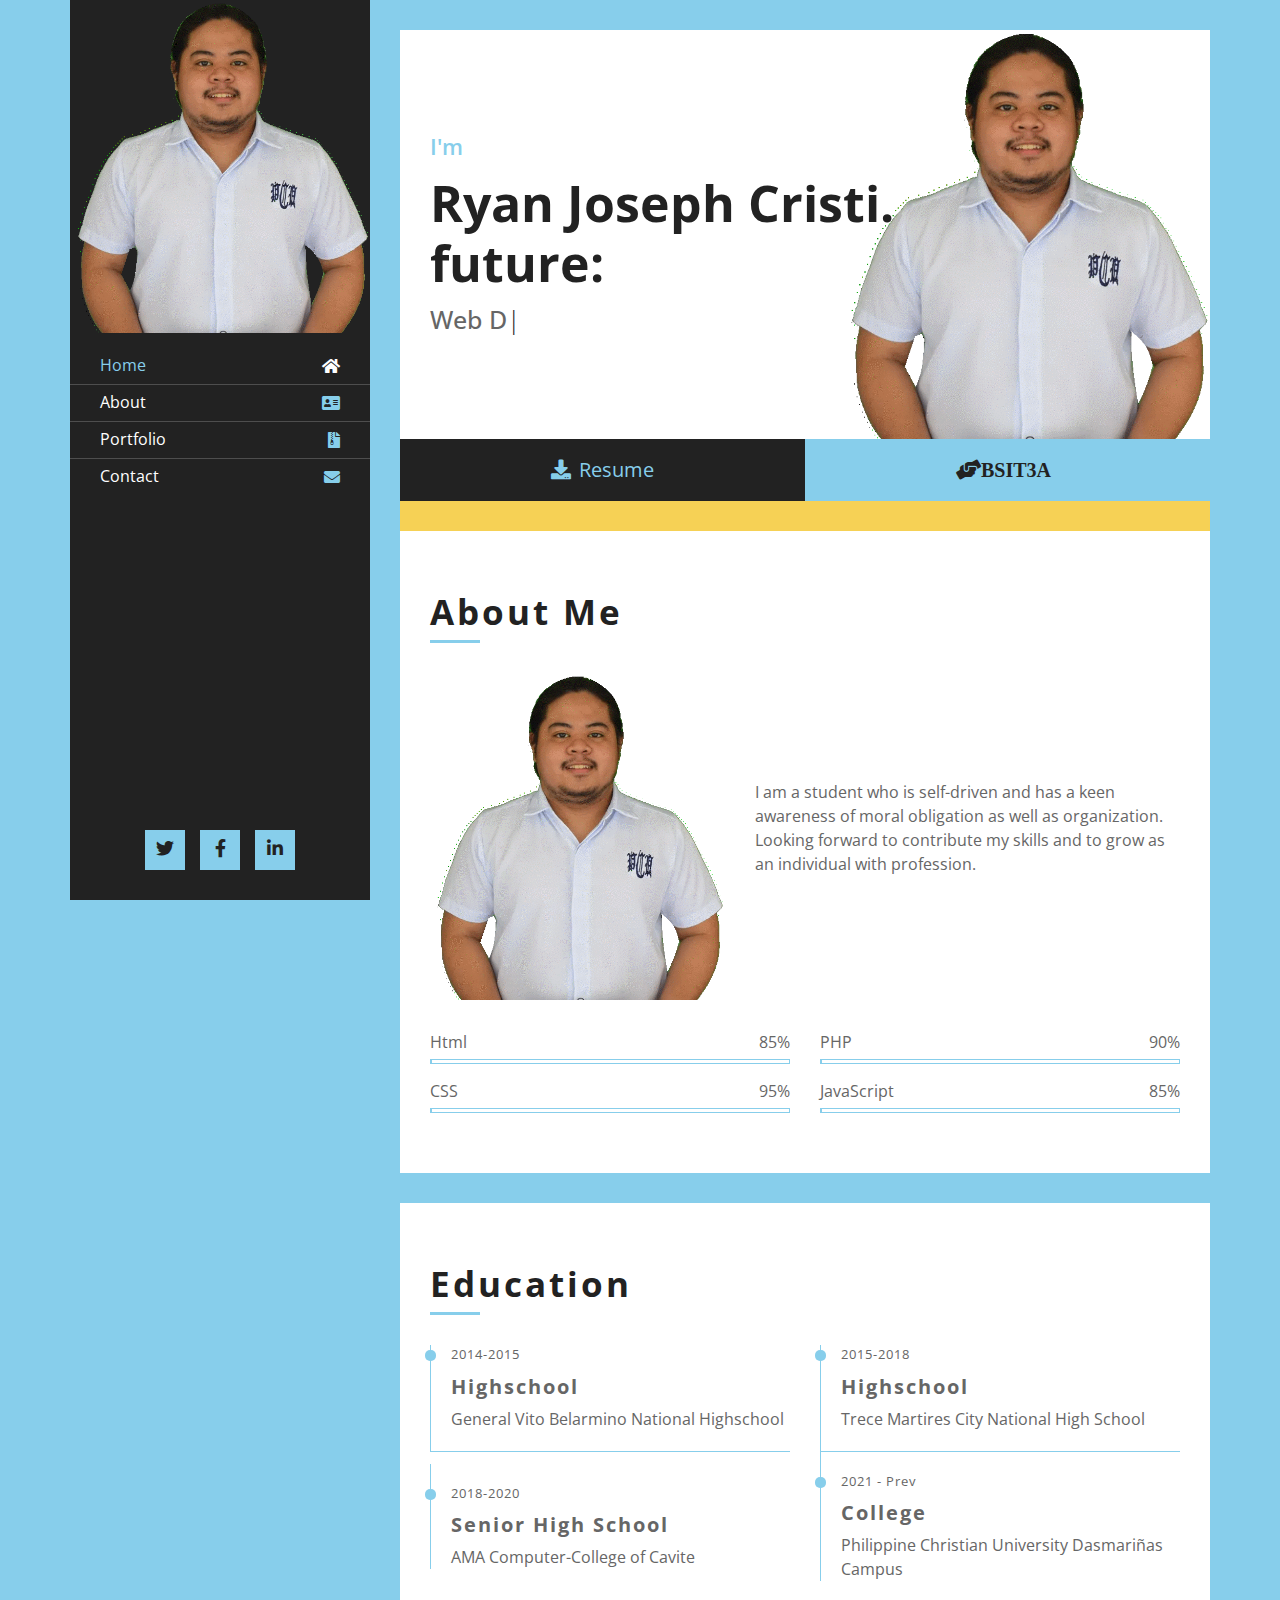
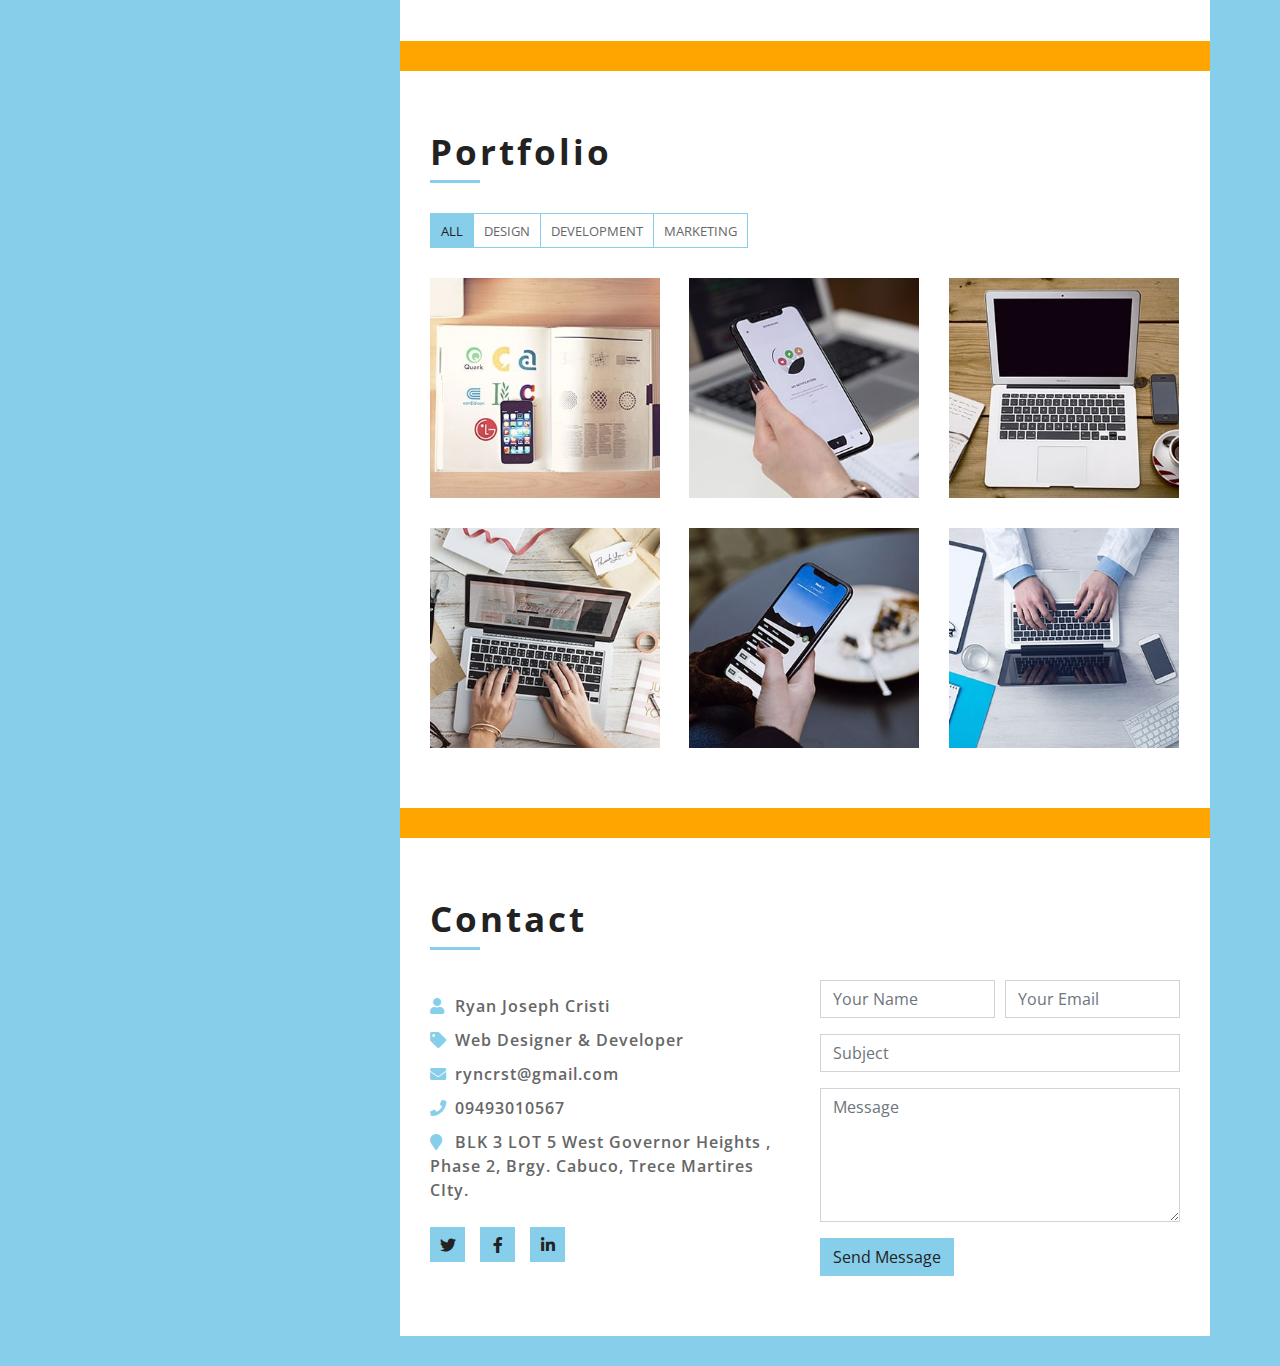
<file: index.html>
<!DOCTYPE html>
<html lang="en">
    <head>
        <meta charset="utf-8">
        <title>Cristi</title>
        <meta content="width=device-width, initial-scale=1.0" name="viewport">
        <meta content="Resume Website Template Free Download" name="keywords">
        <meta content="Resume Website Template Free Download" name="description">

        
        <link href="img/favicon.ico" rel="icon">

      
        <link href="https://fonts.googleapis.com/css2?family=Open+Sans:300;400;600;700;800&display=swap" rel="stylesheet">


        <link href="https://stackpath.bootstrapcdn.com/bootstrap/4.4.1/css/bootstrap.min.css" rel="stylesheet">
        <link href="https://cdnjs.cloudflare.com/ajax/libs/font-awesome/5.10.0/css/all.min.css" rel="stylesheet">
        <link href="lib/slick/slick.css" rel="stylesheet">
        <link href="lib/slick/slick-theme.css" rel="stylesheet">
        <link href="lib/lightbox/css/lightbox.min.css" rel="stylesheet">

      
        <link href="css/style.css" rel="stylesheet">
    </head>

    <body data-spy="scroll" data-target=".navbar" data-offset="51">
        <div class="wrapper">
            <div class="sidebar">
                <div class="sidebar-header">
                    <img src="img/ryancropped.gif" alt="Image">
                </div>
                <div class="sidebar-content">
                    <nav class="navbar navbar-expand-md bg-dark navbar-dark">
                        <a href="#" class="navbar-brand">Navigation</a>
                        <button type="button" class="navbar-toggler" data-toggle="collapse" data-target="#navbarCollapse">
                            <span class="navbar-toggler-icon"></span>
                        </button>
                        <div class="collapse navbar-collapse" id="navbarCollapse">
                            <ul class="nav navbar-nav">
                                <li class="nav-item">
                                    <a class="nav-link" href="#header">Home<i class="fa fa-home"></i></a>
                                </li>
                                <li class="nav-item">
                                    <a class="nav-link" href="#about">About<i class="fa fa-address-card"></i></a>
                                </li>
                                <li class="nav-item">
                                    <a class="nav-link" href="#portfolio">Portfolio<i class="fa fa-file-archive"></i></a>
                                </li>
                                <li class="nav-item">
                                    <a class="nav-link" href="#contact">Contact<i class="fa fa-envelope"></i></a>
                                </li>
                            </ul>
                        </div>
                    </nav>
                </div>
                <div class="sidebar-footer">
                    <a href="#"><i class="fab fa-twitter"></i></a>
                    <a href="#"><i class="fab fa-facebook-f"></i></a>
                    <a href="#"><i class="fab fa-linkedin-in"></i></a>
                </div>
            </div>
            <div class="content">
             
                <div class="header" id="header">
                    <div class="content-inner">
                        <p>I'm</p>
                        <h1>Ryan Joseph Cristi. <br> future:</h1>
                        <h2></h2>
                        <div class="typed-text">Web Designer, Web Developer, Front End Developer, Apps Developer, Graphic Designer</div>
                    </div>
                </div>
               
                
             
                <div class="large-btn">
                    <div class="content-inner">
                        <a class="btn" href="CRISTI.pdf" download=""><i class="fa fa-download"></i>Resume</a>
                        <a class="btn" href="#"><i class="fa fa-hands-helping">BSIT3A</i></a>
                    </div>
                </div>
      
                
               
                <div class="about" id="about">
                    <div class="content-inner">
                        <div class="content-header">
                            <h2>About Me</h2>
                        </div>
                        <div class="row align-items-center">
                            <div class="col-md-6 col-lg-5">
                                <img src="img/ryancropped.gif" alt="Image">
                            </div>
                            <div class="col-md-6 col-lg-7">
                                <p>
                                    I am a student who is self-driven
                                    and has a keen awareness of
                                    moral obligation as well as
                                    organization.
                                    Looking forward to contribute my
                                    skills and to grow as an individual
                                    with profession.
                                      </p>
                             
                            </div>
                        </div>
                        <div class="row">
                            <div class="col-md-6">
                                <div class="skills">
                                    <div class="skill-name">
                                        <p>Html</p><p>85%</p>
                                    </div>
                                    <div class="progress">
                                        <div class="progress-bar" role="progressbar" aria-valuenow="85" aria-valuemin="0" aria-valuemax="100"></div>
                                    </div>
                                    <div class="skill-name">
                                        <p>CSS</p><p>95%</p>
                                    </div>
                                    <div class="progress">
                                        <div class="progress-bar" role="progressbar" aria-valuenow="95" aria-valuemin="0" aria-valuemax="100"></div>
                                    </div>
                                </div>
                            </div>
                            <div class="col-md-6">
                                <div class="skills">
                                    <div class="skill-name">
                                        <p>PHP</p><p>90%</p>
                                    </div>
                                    <div class="progress">
                                        <div class="progress-bar" role="progressbar" aria-valuenow="90" aria-valuemin="0" aria-valuemax="100"></div>
                                    </div>
                                    <div class="skill-name">
                                        <p>JavaScript</p><p>85%</p>
                                    </div>
                                    <div class="progress">
                                        <div class="progress-bar" role="progressbar" aria-valuenow="85" aria-valuemin="0" aria-valuemax="100"></div>
                                    </div>
                                </div>
                            </div>
                        </div>
                    </div>
                </div>
             
                
              
                <div class="education" id="education">
                    <div class="content-inner">
                        <div class="content-header">
                            <h2>Education</h2>
                        </div>
                        <div class="row align-items-center">
                            <div class="col-md-6">
                                <div class="edu-col">
                                    <span>2014-2015 </span>
                                    <h3>Highschool</h3>
                                    <p>General Vito Belarmino National Highschool</p>
                                </div>
                            </div>
                            <div class="col-md-6">
                                <div class="edu-col">
                                    <span>2015-2018</span>
                                    <h3>Highschool</h3>
                                    <p>Trece Martires City National High School</p>
                                </div>
                            </div>
                            <div class="col-md-6">
                                <div class="edu-col">
                                    <span>2018-2020</span>
                                    <h3>Senior High School</h3>
                                    <p>AMA Computer-College of Cavite</p>
                                </div>
                            </div>
                            <div class="col-md-6">
                                <div class="edu-col">
                                    <span>2021 - Prev</span>
                                    <h3>College</h3>
                                    <p>Philippine Christian University Dasmariñas Campus</p>
                                </div>
                            </div>
                        </div>
                    </div>
                </div>
           
                

                
                
               
                <div class="portfolio" id="portfolio">
                    <div class="content-inner">
                        <div class="content-header">
                            <h2>Portfolio</h2>
                        </div>
                        <div class="row">
                            <div class="col-lg-12">
                                <ul id="portfolio-flters">
                                    <li data-filter="*" class="filter-active">All</li>
                                    <li data-filter=".web-des">Design</li>
                                    <li data-filter=".web-dev">Development</li>
                                    <li data-filter=".dig-mar">Marketing</li>
                                </ul>
                            </div>
                        </div>
                        <div class="row portfolio-container">
                            <div class="col-lg-4 col-md-6 portfolio-item web-des">
                                <div class="portfolio-wrap">
                                    <figure>
                                        <img src="img/portfolio-1.jpg" class="img-fluid" alt="">
                                        <a href="img/portfolio-1.jpg" data-lightbox="portfolio" data-title="Project Name" class="link-preview" title="Preview"><i class="fa fa-eye"></i></a>
                                        <a href="#" class="link-details" title="More Details"><i class="fa fa-link"></i></a>
                                        <a class="portfolio-title" href="#">Project Name <span>Web Design</span></a>
                                    </figure>
                                </div>
                            </div>

                            <div class="col-lg-4 col-md-6 portfolio-item web-des">
                                <div class="portfolio-wrap">
                                    <figure>
                                        <img src="img/portfolio-2.jpg" class="img-fluid" alt="">
                                        <a href="img/portfolio-2.jpg" class="link-preview" data-lightbox="portfolio" data-title="Project Name" title="Preview"><i class="fa fa-eye"></i></a>
                                        <a href="#" class="link-details" title="More Details"><i class="fa fa-link"></i></a>
                                        <a class="portfolio-title" href="#">Project Name <span>Web Design</span></a>
                                    </figure>
                                </div>
                            </div>

                            <div class="col-lg-4 col-md-6 portfolio-item web-dev">
                                <div class="portfolio-wrap">
                                    <figure>
                                        <img src="img/portfolio-3.jpg" class="img-fluid" alt="">
                                        <a href="img/portfolio-3.jpg" class="link-preview" data-lightbox="portfolio" data-title="Project Name" title="Preview"><i class="fa fa-eye"></i></a>
                                        <a href="#" class="link-details" title="More Details"><i class="fa fa-link"></i></a>
                                        <a class="portfolio-title" href="#">Project Name <span>Web Development</span></a>
                                    </figure>
                                </div>
                            </div>

                            <div class="col-lg-4 col-md-6 portfolio-item web-dev">
                                <div class="portfolio-wrap">
                                    <figure>
                                        <img src="img/portfolio-4.jpg" class="img-fluid" alt="">
                                        <a href="img/portfolio-4.jpg" class="link-preview" data-lightbox="portfolio" data-title="Project Name" title="Preview"><i class="fa fa-eye"></i></a>
                                        <a href="#" class="link-details" title="More Details"><i class="fa fa-link"></i></a>
                                        <a class="portfolio-title" href="#">Project Name <span>Web Development</span></a>
                                    </figure>
                                </div>
                            </div>

                            <div class="col-lg-4 col-md-6 portfolio-item dig-mar">
                                <div class="portfolio-wrap">
                                    <figure>
                                        <img src="img/portfolio-5.jpg" class="img-fluid" alt="">
                                        <a href="img/portfolio-5.jpg" class="link-preview" data-lightbox="portfolio" data-title="Project Name" title="Preview"><i class="fa fa-eye"></i></a>
                                        <a href="#" class="link-details" title="More Details"><i class="fa fa-link"></i></a>
                                        <a class="portfolio-title" href="#">Project Name <span>Digital Marketing</span></a>
                                    </figure>
                                </div>
                            </div>

                            <div class="col-lg-4 col-md-6 portfolio-item dig-mar">
                                <div class="portfolio-wrap">
                                    <figure>
                                        <img src="img/portfolio-6.jpg" class="img-fluid" alt="">
                                        <a href="img/portfolio-6.jpg" class="link-preview" data-lightbox="portfolio" data-title="Project Name" title="Preview"><i class="fa fa-eye"></i></a>
                                        <a href="#" class="link-details" title="More Details"><i class="fa fa-link"></i></a>
                                        <a class="portfolio-title" href="#">Project Name <span>Digital Marketing</span></a>
                                    </figure>
                                </div>
                            </div>
                        </div>
                    </div>
                </div>
              
                

                
            
                <div class="contact" id="contact">
                    <div class="content-inner">
                        <div class="content-header">
                            <h2>Contact</h2>
                        </div>
                        <div class="row align-items-center">
                            <div class="col-md-6">
                                <div class="contact-info">
                                    <p><i class="fa fa-user"></i>Ryan Joseph Cristi</p>
                                    <p><i class="fa fa-tag"></i>Web Designer & Developer</p>
                                    <p><i class="fa fa-envelope"></i><a href="mailto:ryncrst@gmail.com">ryncrst@gmail.com</a></p>
                                    <p><i class="fa fa-phone"></i><a href="tel:09493010567">09493010567</a></p>
                                    <p><i class="fa fa-map-marker"></i>BLK 3 LOT 5 West Governor Heights , Phase 2, Brgy. Cabuco, Trece Martires CIty.</p>
                                    <div class="social">
                                        <a class="btn" href=""><i class="fab fa-twitter"></i></a>
                                        <a class="btn" href=""><i class="fab fa-facebook-f"></i></a>
                                        <a class="btn" href=""><i class="fab fa-linkedin-in"></i></a>
                            
                                    </div>
                                </div>
                            </div>
                            <div class="col-md-6">
                                <div class="form">
                                    <form>
                                        <div class="form-row">
                                            <div class="form-group col-md-6">
                                                <input type="text" class="form-control" placeholder="Your Name" />
                                            </div>
                                            <div class="form-group col-md-6">
                                                <input type="email" class="form-control" placeholder="Your Email" />
                                            </div>
                                        </div>
                                        <div class="form-group">
                                            <input type="text" class="form-control" placeholder="Subject" />
                                        </div>
                                        <div class="form-group">
                                            <textarea class="form-control" rows="5" placeholder="Message"></textarea>
                                        </div>
                                        <div><button class="btn" type="submit">Send Message</button></div>
                                    </form>
                                </div>
                            </div>
                        </div>
                    </div>
                </div>
               
                
            </div>
        </div>
        
    
        <a href="#" class="back-to-top"><i class="fa fa-angle-double-up"></i></a>
        
       
        <script src="https://code.jquery.com/jquery-3.4.1.min.js"></script>
        <script src="https://stackpath.bootstrapcdn.com/bootstrap/4.4.1/js/bootstrap.bundle.min.js"></script>
        <script src="lib/easing/easing.min.js"></script>
        <script src="lib/slick/slick.min.js"></script>
        <script src="lib/typed/typed.min.js"></script>
        <script src="lib/waypoints/waypoints.min.js"></script>
        <script src="lib/isotope/isotope.pkgd.min.js"></script>
        <script src="lib/lightbox/js/lightbox.min.js"></script>
        
     
        <script src="js/main.js"></script>
    </body>
</html>
</file>
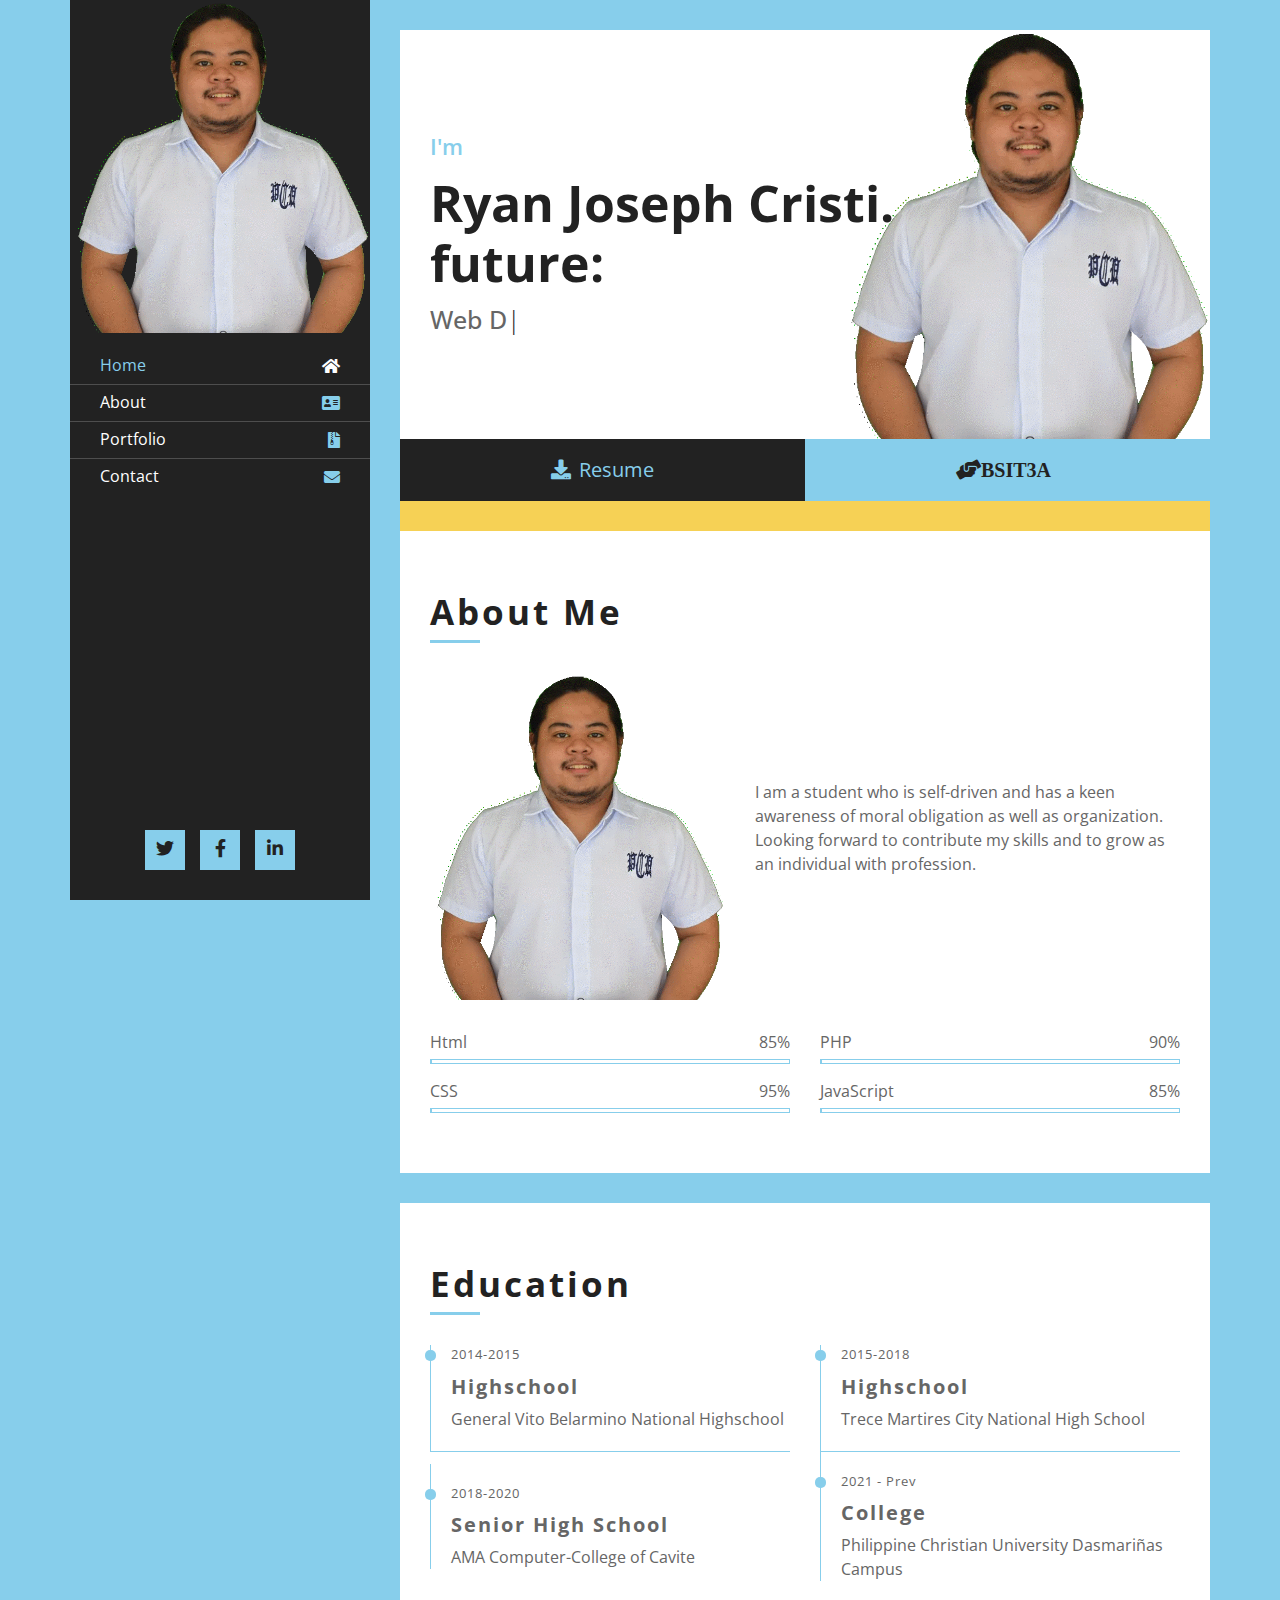
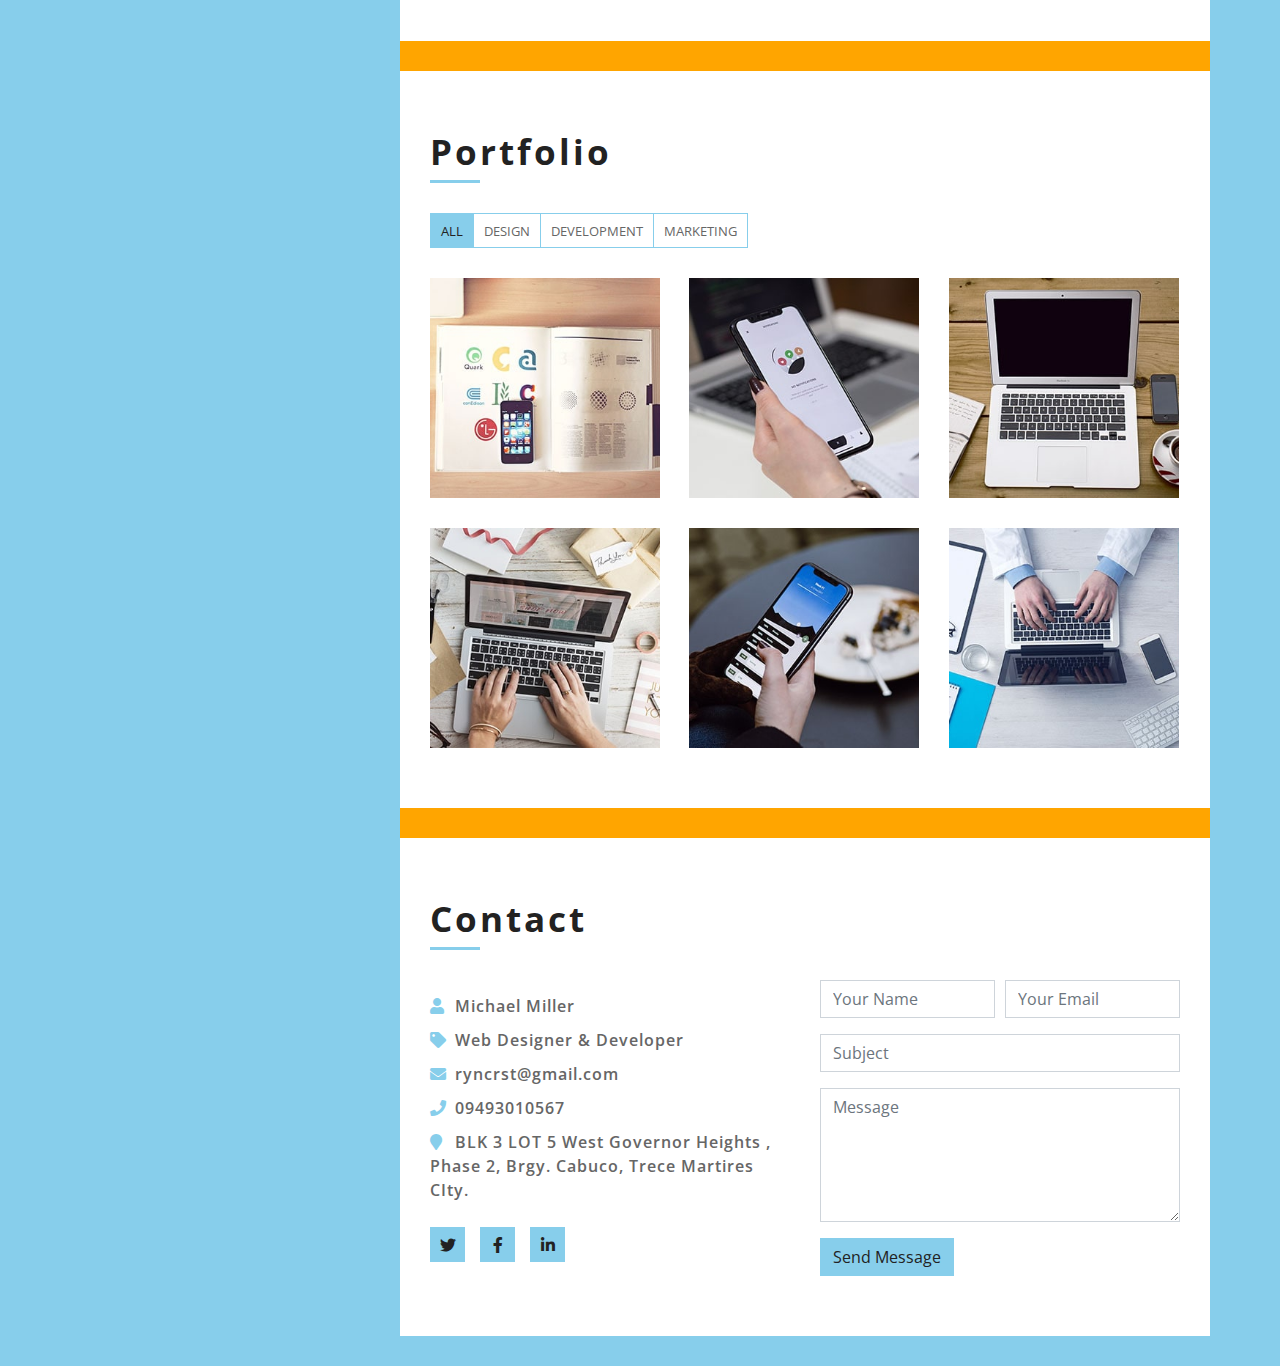
<file: BSIT3A Cristi, Ryan Joseph/index.html>
<!DOCTYPE html>
<html lang="en">
    <head>
        <meta charset="utf-8">
        <title>Cristi</title>
        <meta content="width=device-width, initial-scale=1.0" name="viewport">
        <meta content="Resume Website Template Free Download" name="keywords">
        <meta content="Resume Website Template Free Download" name="description">

        
        <link href="img/favicon.ico" rel="icon">

      
        <link href="https://fonts.googleapis.com/css2?family=Open+Sans:300;400;600;700;800&display=swap" rel="stylesheet">


        <link href="https://stackpath.bootstrapcdn.com/bootstrap/4.4.1/css/bootstrap.min.css" rel="stylesheet">
        <link href="https://cdnjs.cloudflare.com/ajax/libs/font-awesome/5.10.0/css/all.min.css" rel="stylesheet">
        <link href="lib/slick/slick.css" rel="stylesheet">
        <link href="lib/slick/slick-theme.css" rel="stylesheet">
        <link href="lib/lightbox/css/lightbox.min.css" rel="stylesheet">

      
        <link href="css/style.css" rel="stylesheet">
    </head>

    <body data-spy="scroll" data-target=".navbar" data-offset="51">
        <div class="wrapper">
            <div class="sidebar">
                <div class="sidebar-header">
                    <img src="img/ryancropped.gif" alt="Image">
                </div>
                <div class="sidebar-content">
                    <nav class="navbar navbar-expand-md bg-dark navbar-dark">
                        <a href="#" class="navbar-brand">Navigation</a>
                        <button type="button" class="navbar-toggler" data-toggle="collapse" data-target="#navbarCollapse">
                            <span class="navbar-toggler-icon"></span>
                        </button>
                        <div class="collapse navbar-collapse" id="navbarCollapse">
                            <ul class="nav navbar-nav">
                                <li class="nav-item">
                                    <a class="nav-link" href="#header">Home<i class="fa fa-home"></i></a>
                                </li>
                                <li class="nav-item">
                                    <a class="nav-link" href="#about">About<i class="fa fa-address-card"></i></a>
                                </li>
                                <li class="nav-item">
                                    <a class="nav-link" href="#portfolio">Portfolio<i class="fa fa-file-archive"></i></a>
                                </li>
                                <li class="nav-item">
                                    <a class="nav-link" href="#contact">Contact<i class="fa fa-envelope"></i></a>
                                </li>
                            </ul>
                        </div>
                    </nav>
                </div>
                <div class="sidebar-footer">
                    <a href="#"><i class="fab fa-twitter"></i></a>
                    <a href="#"><i class="fab fa-facebook-f"></i></a>
                    <a href="#"><i class="fab fa-linkedin-in"></i></a>
                </div>
            </div>
            <div class="content">
             
                <div class="header" id="header">
                    <div class="content-inner">
                        <p>I'm</p>
                        <h1>Ryan Joseph Cristi. <br> future:</h1>
                        <h2></h2>
                        <div class="typed-text">Web Designer, Web Developer, Front End Developer, Apps Developer, Graphic Designer</div>
                    </div>
                </div>
               
                
             
                <div class="large-btn">
                    <div class="content-inner">
                        <a class="btn" href="CRISTI.pdf" download=""><i class="fa fa-download"></i>Resume</a>
                        <a class="btn" href="#"><i class="fa fa-hands-helping">BSIT3A</i></a>
                    </div>
                </div>
      
                
               
                <div class="about" id="about">
                    <div class="content-inner">
                        <div class="content-header">
                            <h2>About Me</h2>
                        </div>
                        <div class="row align-items-center">
                            <div class="col-md-6 col-lg-5">
                                <img src="img/ryancropped.gif" alt="Image">
                            </div>
                            <div class="col-md-6 col-lg-7">
                                <p>
                                    I am a student who is self-driven
                                    and has a keen awareness of
                                    moral obligation as well as
                                    organization.
                                    Looking forward to contribute my
                                    skills and to grow as an individual
                                    with profession.
                                      </p>
                             
                            </div>
                        </div>
                        <div class="row">
                            <div class="col-md-6">
                                <div class="skills">
                                    <div class="skill-name">
                                        <p>Html</p><p>85%</p>
                                    </div>
                                    <div class="progress">
                                        <div class="progress-bar" role="progressbar" aria-valuenow="85" aria-valuemin="0" aria-valuemax="100"></div>
                                    </div>
                                    <div class="skill-name">
                                        <p>CSS</p><p>95%</p>
                                    </div>
                                    <div class="progress">
                                        <div class="progress-bar" role="progressbar" aria-valuenow="95" aria-valuemin="0" aria-valuemax="100"></div>
                                    </div>
                                </div>
                            </div>
                            <div class="col-md-6">
                                <div class="skills">
                                    <div class="skill-name">
                                        <p>PHP</p><p>90%</p>
                                    </div>
                                    <div class="progress">
                                        <div class="progress-bar" role="progressbar" aria-valuenow="90" aria-valuemin="0" aria-valuemax="100"></div>
                                    </div>
                                    <div class="skill-name">
                                        <p>JavaScript</p><p>85%</p>
                                    </div>
                                    <div class="progress">
                                        <div class="progress-bar" role="progressbar" aria-valuenow="85" aria-valuemin="0" aria-valuemax="100"></div>
                                    </div>
                                </div>
                            </div>
                        </div>
                    </div>
                </div>
             
                
              
                <div class="education" id="education">
                    <div class="content-inner">
                        <div class="content-header">
                            <h2>Education</h2>
                        </div>
                        <div class="row align-items-center">
                            <div class="col-md-6">
                                <div class="edu-col">
                                    <span>2014-2015 </span>
                                    <h3>Highschool</h3>
                                    <p>General Vito Belarmino National Highschool</p>
                                </div>
                            </div>
                            <div class="col-md-6">
                                <div class="edu-col">
                                    <span>2015-2018</span>
                                    <h3>Highschool</h3>
                                    <p>Trece Martires City National High School</p>
                                </div>
                            </div>
                            <div class="col-md-6">
                                <div class="edu-col">
                                    <span>2018-2020</span>
                                    <h3>Senior High School</h3>
                                    <p>AMA Computer-College of Cavite</p>
                                </div>
                            </div>
                            <div class="col-md-6">
                                <div class="edu-col">
                                    <span>2021 - Prev</span>
                                    <h3>College</h3>
                                    <p>Philippine Christian University Dasmariñas Campus</p>
                                </div>
                            </div>
                        </div>
                    </div>
                </div>
           
                

                
                
               
                <div class="portfolio" id="portfolio">
                    <div class="content-inner">
                        <div class="content-header">
                            <h2>Portfolio</h2>
                        </div>
                        <div class="row">
                            <div class="col-lg-12">
                                <ul id="portfolio-flters">
                                    <li data-filter="*" class="filter-active">All</li>
                                    <li data-filter=".web-des">Design</li>
                                    <li data-filter=".web-dev">Development</li>
                                    <li data-filter=".dig-mar">Marketing</li>
                                </ul>
                            </div>
                        </div>
                        <div class="row portfolio-container">
                            <div class="col-lg-4 col-md-6 portfolio-item web-des">
                                <div class="portfolio-wrap">
                                    <figure>
                                        <img src="img/portfolio-1.jpg" class="img-fluid" alt="">
                                        <a href="img/portfolio-1.jpg" data-lightbox="portfolio" data-title="Project Name" class="link-preview" title="Preview"><i class="fa fa-eye"></i></a>
                                        <a href="#" class="link-details" title="More Details"><i class="fa fa-link"></i></a>
                                        <a class="portfolio-title" href="#">Project Name <span>Web Design</span></a>
                                    </figure>
                                </div>
                            </div>

                            <div class="col-lg-4 col-md-6 portfolio-item web-des">
                                <div class="portfolio-wrap">
                                    <figure>
                                        <img src="img/portfolio-2.jpg" class="img-fluid" alt="">
                                        <a href="img/portfolio-2.jpg" class="link-preview" data-lightbox="portfolio" data-title="Project Name" title="Preview"><i class="fa fa-eye"></i></a>
                                        <a href="#" class="link-details" title="More Details"><i class="fa fa-link"></i></a>
                                        <a class="portfolio-title" href="#">Project Name <span>Web Design</span></a>
                                    </figure>
                                </div>
                            </div>

                            <div class="col-lg-4 col-md-6 portfolio-item web-dev">
                                <div class="portfolio-wrap">
                                    <figure>
                                        <img src="img/portfolio-3.jpg" class="img-fluid" alt="">
                                        <a href="img/portfolio-3.jpg" class="link-preview" data-lightbox="portfolio" data-title="Project Name" title="Preview"><i class="fa fa-eye"></i></a>
                                        <a href="#" class="link-details" title="More Details"><i class="fa fa-link"></i></a>
                                        <a class="portfolio-title" href="#">Project Name <span>Web Development</span></a>
                                    </figure>
                                </div>
                            </div>

                            <div class="col-lg-4 col-md-6 portfolio-item web-dev">
                                <div class="portfolio-wrap">
                                    <figure>
                                        <img src="img/portfolio-4.jpg" class="img-fluid" alt="">
                                        <a href="img/portfolio-4.jpg" class="link-preview" data-lightbox="portfolio" data-title="Project Name" title="Preview"><i class="fa fa-eye"></i></a>
                                        <a href="#" class="link-details" title="More Details"><i class="fa fa-link"></i></a>
                                        <a class="portfolio-title" href="#">Project Name <span>Web Development</span></a>
                                    </figure>
                                </div>
                            </div>

                            <div class="col-lg-4 col-md-6 portfolio-item dig-mar">
                                <div class="portfolio-wrap">
                                    <figure>
                                        <img src="img/portfolio-5.jpg" class="img-fluid" alt="">
                                        <a href="img/portfolio-5.jpg" class="link-preview" data-lightbox="portfolio" data-title="Project Name" title="Preview"><i class="fa fa-eye"></i></a>
                                        <a href="#" class="link-details" title="More Details"><i class="fa fa-link"></i></a>
                                        <a class="portfolio-title" href="#">Project Name <span>Digital Marketing</span></a>
                                    </figure>
                                </div>
                            </div>

                            <div class="col-lg-4 col-md-6 portfolio-item dig-mar">
                                <div class="portfolio-wrap">
                                    <figure>
                                        <img src="img/portfolio-6.jpg" class="img-fluid" alt="">
                                        <a href="img/portfolio-6.jpg" class="link-preview" data-lightbox="portfolio" data-title="Project Name" title="Preview"><i class="fa fa-eye"></i></a>
                                        <a href="#" class="link-details" title="More Details"><i class="fa fa-link"></i></a>
                                        <a class="portfolio-title" href="#">Project Name <span>Digital Marketing</span></a>
                                    </figure>
                                </div>
                            </div>
                        </div>
                    </div>
                </div>
              
                

                
            
                <div class="contact" id="contact">
                    <div class="content-inner">
                        <div class="content-header">
                            <h2>Contact</h2>
                        </div>
                        <div class="row align-items-center">
                            <div class="col-md-6">
                                <div class="contact-info">
                                    <p><i class="fa fa-user"></i>Michael Miller</p>
                                    <p><i class="fa fa-tag"></i>Web Designer & Developer</p>
                                    <p><i class="fa fa-envelope"></i><a href="mailto:ryncrst@gmail.com">ryncrst@gmail.com</a></p>
                                    <p><i class="fa fa-phone"></i><a href="tel:09493010567">09493010567</a></p>
                                    <p><i class="fa fa-map-marker"></i>BLK 3 LOT 5 West Governor Heights , Phase 2, Brgy. Cabuco, Trece Martires CIty.</p>
                                    <div class="social">
                                        <a class="btn" href=""><i class="fab fa-twitter"></i></a>
                                        <a class="btn" href=""><i class="fab fa-facebook-f"></i></a>
                                        <a class="btn" href=""><i class="fab fa-linkedin-in"></i></a>
                            
                                    </div>
                                </div>
                            </div>
                            <div class="col-md-6">
                                <div class="form">
                                    <form>
                                        <div class="form-row">
                                            <div class="form-group col-md-6">
                                                <input type="text" class="form-control" placeholder="Your Name" />
                                            </div>
                                            <div class="form-group col-md-6">
                                                <input type="email" class="form-control" placeholder="Your Email" />
                                            </div>
                                        </div>
                                        <div class="form-group">
                                            <input type="text" class="form-control" placeholder="Subject" />
                                        </div>
                                        <div class="form-group">
                                            <textarea class="form-control" rows="5" placeholder="Message"></textarea>
                                        </div>
                                        <div><button class="btn" type="submit">Send Message</button></div>
                                    </form>
                                </div>
                            </div>
                        </div>
                    </div>
                </div>
               
                
            </div>
        </div>
        
    
        <a href="#" class="back-to-top"><i class="fa fa-angle-double-up"></i></a>
        
       
        <script src="https://code.jquery.com/jquery-3.4.1.min.js"></script>
        <script src="https://stackpath.bootstrapcdn.com/bootstrap/4.4.1/js/bootstrap.bundle.min.js"></script>
        <script src="lib/easing/easing.min.js"></script>
        <script src="lib/slick/slick.min.js"></script>
        <script src="lib/typed/typed.min.js"></script>
        <script src="lib/waypoints/waypoints.min.js"></script>
        <script src="lib/isotope/isotope.pkgd.min.js"></script>
        <script src="lib/lightbox/js/lightbox.min.js"></script>
        
     
        <script src="js/main.js"></script>
    </body>
</html>
</file>
<file: css/style.css>
/**********************************/
/********** General CSS ***********/
/**********************************/
body {
    color: #666666;
    background: skyblue;
    font-family: 'Open Sans', sans-serif;
}

a {
    color: #222222;
    transition: all .3s;
}

a:hover,
a:active,
a:focus {
    color: skyblue;
    outline: none;
    text-decoration: none;
}

.btn:focus {
    box-shadow: none;
}


/**********************************/
/****** Layout with Sidebar *******/
/**********************************/
.wrapper {
    position: relative;
    margin: 0 auto;
    width: 100%;
    max-width: 1140px;
}

.wrapper .sidebar {
    position: relative;
    width: 100%;
    float: left;
    background: #222222;
}

.wrapper .content {
    position: relative;
    width: 100%;
    padding: 15px;
    float: left;
    background: skyblue;
}

.wrapper .sidebar-header,
.wrapper .sidebar-footer {
    display: none;
}

.navbar {
    padding: 15px;
    background: #222222 !important;
}

.navbar-expand-md .navbar-nav .nav-item {
    width: 100%;
    border-top: 1px solid rgba(255, 255, 255, .2);
}

.navbar-expand-md .navbar-nav .nav-item:first-child{
    border-top: none;
}

.navbar-expand-md .navbar-nav .nav-link {
    color: #ffffff;
    padding: 5px 15px 7px 15px;
    transition: all .3s;
}

.navbar-expand-md .navbar-nav .nav-link i {
    color: skyblue;
    float: right;
    padding-top: 5px;
    transition: all .3s;
}

.navbar-expand-md .navbar-nav .nav-link:hover,
.navbar-expand-md .navbar-nav .nav-link.active {
    color:skyblue;
}

.navbar-expand-md .navbar-nav .nav-link:hover i,
.navbar-expand-md .navbar-nav .nav-link.active i{
    color: #ffffff;
}


.wrapper .sidebar,
.wrapper .content {
    -webkit-transition: margin 200ms ease-out;
    -moz-transition: margin 200ms ease-out;
    -o-transition: margin 200ms ease-out;
    transition: margin 200ms ease-out;
}

@media (min-width: 768px) {
    .wrapper .content {
        padding: 30px 0px 30px 30px;
    }
    
    .wrapper .content::before,
    .wrapper .content::after {
        position: fixed;
        content: "";
        width: 100%;
        height: 30px;
        background: sky;
        z-index: 1;
    }
    
    .wrapper .content::before {
        top: 0;
    }
    
    .wrapper .content::after {
        bottom: 0;
    }
    
    .wrapper .sidebar {
        position: fixed;
        width: 300px;
        height: 100%;
        margin-left: -250px;
        float: left;
        overflow: auto;
        scrollbar-width: thin;
        scrollbar-color: gray;
        z-index: 2;
    }

    .wrapper .sidebar:hover {
        margin-left: 0px;
    }
    
    .wrapper .content {
        position: relative;
        width: calc(100% - 50px);
        margin-left: 50px;
        float: right;
    }
    
    .wrapper .sidebar:hover  .sidebar-header {
        position: relative;
        display: block;
        width: 100%;
    }

    .wrapper .sidebar .sidebar-header img {
        width: 100%;
        height: auto;
    }
    
    .navbar-brand {
        display: none;
    }
    
    .navbar {
        padding: 15px 0;
        flex-direction: column;
    }
    
    .wrapper .sidebar:hover .navbar-expand-md .navbar-nav .nav-link {
        padding: 5px 30px 7px 30px;
    }
    
    .wrapper .sidebar::-webkit-scrollbar {
        width: 7px;
    }

    .wrapper .sidebar::-webkit-scrollbar-track {
        -webkit-box-shadow: inset 0 0 6px rgba(0,0,0,0.1);
    }

    .wrapper .sidebar::-webkit-scrollbar-thumb {
        background-color: darkgrey;
        outline: 1px solid slategrey;
        border-radius: 7px
    }
    
    .navbar-brand {
        display: none;
    }
    
    .sidebar .sidebar-footer {
        width: 300px;
        position: fixed;
        bottom: 0;
        padding: 15px;
        font-size: 0;
        text-align: center;
        background: #222222;
    }
    
    .sidebar .sidebar-footer a {
        display: inline-block;
        width: 40px;
        height: 40px;
        padding: 5px 0;
        margin: 0 15px 15px 0;
        text-align: center;
        font-size: 18px;
        color: #222222;
        background: skyblue;
    }
    
    .sidebar .sidebar-footer a:last-child {
        margin-right: 0;
    }
    
    .sidebar .sidebar-footer a:hover {
        color: skyblue;
        background: #ffffff;
    }
    
    .sidebar:hover .sidebar-footer {
        display: block;
    }
}

@media (min-width: 992px) {
    .wrapper .sidebar {
        margin: 0;
    }

    .wrapper .content {
        width: calc(100% - 300px);
        margin-left: 300px;
    }

    .sidebar .sidebar-header {
        position: relative;
        display: block;
        width: 100%;
    }
    
    .navbar-expand-md .navbar-nav .nav-link {
        padding: 5px 30px 7px 30px;
    }
    
    .sidebar .sidebar-footer {
        display: block;
    }
}

@media (max-width: 1140px) {
    .wrapper .content {
        padding: 30px;
    }
}

@media (max-width: 576px) {
    .wrapper .content {
        padding: 15px;
    }
}


/**********************************/
/******** Back to Top CSS *********/
/**********************************/
.back-to-top {
    position: fixed;
    display: none;
    width: 30px;
    height: 30px;
    text-align: center;
    line-height: 1;
    font-size: 30px;
    right: 30px;
    bottom: 30px;
    transition: background 0.5s;
    z-index: 11;
}

.back-to-top i {
    color: #222222;
}

.back-to-top i:hover {
    color: skyblue;
}

.back-to-top {
    -webkit-animation: action 1s infinite  alternate;
    animation: action 1s infinite  alternate;
}

@-webkit-keyframes action {
    0% { transform: translateY(0); }
    100% { transform: translateY(-15px); }
}

@keyframes action {
    0% { transform: translateY(0); }
    100% { transform: translateY(-15px); }
}


/**********************************/
/*********** Header CSS ***********/
/**********************************/
.header {
    position: relative;
    background: #ffffff;
}

.header .content-inner {
    padding: 100px 30px;
    background: url(../img/ryancropped.gif) right bottom no-repeat;
    background-size: contain;
}

.header p {
    color: skyblue;
    font-size: 22px;
    font-weight: 600;
    margin-bottom: 10px;
}

.header h1 {
    color: #222222;
    font-size: 50px;
    font-weight: 700;
}

.header h2 {
    display: inline-block;
    margin: 0;
    height: 25px;
    font-size: 25px;
}

.header .typed-text {
    display: none;
}

.header .typed-cursor {
    font-size: 25px;
    font-weight: 300;
    color: #222222;
}

.large-btn .content-inner {
    font-size: 0;
    border-bottom: 30px solid #F6D155;
}

.large-btn .btn {
    position: relative;
    width: 50%;
    padding: 15px 0;
    color: skyblue;
    font-size: 20px;
    background: #222222;
    border-radius: 0;
}

.large-btn .btn:last-child {
    color: #222222;
    background: skyblue;
}

.large-btn .btn i {
    margin-right: 8px;
}

.large-btn .btn::after {
    position: absolute;
    content: "";
    width: 0;
    height: 100%;
    top: 0;
    left: 0;
    transition: all .3s;
}

.large-btn .btn:hover::after {
    width: 100%;
    background: rgba(255, 255, 255, .1);
}


/**********************************/
/******* Content Header CSS *******/
/**********************************/
.content-header {
    position: relative;
    width: 100%;
    margin-bottom: 30px;
    padding-bottom: 10px;
}

.content-header h2 {
    color: #222222;
    font-size: 35px;
    font-weight: 700;
    letter-spacing: 3px;
    margin: 0;
}

.content-header::after {
    content: '';
    position: absolute;
    display: block;
    width: 50px;
    height: 3px;
    bottom: 0;
    left: 0;
    background: skyblue;
}


/**********************************/
/*********** About CSS ************/
/**********************************/
.about {
    position: relative;
    padding: 60px 30px;
    background: #ffffff;
    border-bottom: 30px solid skyblue;
}


.about img {
    width: 100%;
    height: auto;
}

@media(max-width: 767.98px) {
    .about img {
        margin-bottom: 15px;
    }
}

.about .btn {
    border-radius: 0;
    color: #222222;
    background: skyblue;
    transition: all .3s;
}

.about .btn:hover {
    color: skyblue;
    background: #222222;
}

.about .skills {
    padding-top: 15px;
}

.about .skill-name {
    margin-top: 15px;
}

.about .skill-name p {
    display: inline-block;
    margin-bottom: 5px;
    font-size: 16px;
    font-weight: 400;
}

.about .skill-name p:last-child {
    float: right;
}

.about .progress {
    height: 5px;
    border: 1px solid skyblue;
    border-radius: 0;
    background: #ffffff;
}

.about .progress .progress-bar {
    width: 1px;
    background: skyblue;
    border-radius: 0;
    transition: 1s;
}


/**********************************/
/********* Education CSS **********/
/**********************************/
.education {
    position: relative;
    padding: 60px 30px;
    background: #ffffff;
    border-bottom: 30px solid orange;
}

.education .edu-col {
    position: relative;
    width: 100%;
    padding: 20px 0 20px 20px;
    border-left: 1px solid skyblue;
    border-bottom: 1px solid skyblue;
}

.education .col-md-6:first-child .edu-col {
    padding-top: 0;
}

.education .col-md-6:last-child .edu-col {
    border-bottom: none;
    padding-bottom: 0;
}

@media (min-width: 768px) {
    .education .col-md-6:nth-child(-n+2) .edu-col {
        padding-top: 0;
    }

    .education .col-md-6:last-child .edu-col,
    .education .col-md-6:nth-last-child(2) .edu-col {
        border-bottom: none;
        padding-bottom: 0;
    }
}

.education .edu-col span {
    position: relative;
    display: block;
    font-size: 13px;
    letter-spacing: 1px;
    margin-bottom: 10px;
}

.education .edu-col span::before {
    position: absolute;
    content: "";
    width: 11px;
    height: 11px;
    background: skyblue;
    top: 5px;
    left: -26px;
    border-radius: 5px;
}

.education .edu-col span i {
    color: skyblue;
}

.education .edu-col h3 {
    font-size: 20px;
    font-weight: 700;
    letter-spacing: 2px;
}

.education .edu-col p {
    margin: 0;
}


.experience {
    position: relative;
    padding: 60px 30px;
    background: #ffffff;
    border-bottom: 30px solid #F6D155;
}

.experience .exp-col {
    position: relative;
    width: 100%;
    padding: 20px 0 20px 20px;
    border-left: 1px solid skyblue;
    border-bottom: 1px solid skyblue;
}

.experience .col-md-6:first-child .exp-col {
    padding-top: 0;
}

.experience .col-md-6:last-child .exp-col {
    border-bottom: none;
    padding-bottom: 0;
}

@media (min-width: 768px) {
    .experience .col-md-6:nth-child(-n+2) .exp-col {
        padding-top: 0;
    }

    .experience .col-md-6:last-child .exp-col,
    .experience .col-md-6:nth-last-child(2) .exp-col {
        border-bottom: none;
        padding-bottom: 0;
    }
}

.experience .exp-col span {
    position: relative;
    display: block;
    font-size: 13px;
    letter-spacing: 1px;
    margin-bottom: 10px;
}

.experience .exp-col span::before {
    position: absolute;
    content: "";
    width: 11px;
    height: 11px;
    background: skyblue;
    top: 5px;
    left: -26px;
    border-radius: 5px;
}

.experience .exp-col span i {
    color: skyblue;
}

.experience .exp-col h3 {
    font-size: 20px;
    font-weight: 700;
    letter-spacing: 2px;
    margin-bottom: 5px;
}

.experience .exp-col h4 {
    font-size: 14px;
    font-weight: 400;
    font-style: italic;
    margin-bottom: 5px;
}

.experience .exp-col h5 {
    font-size: 16px;
    font-weight: 600;
    margin-bottom: 10px;
}

.experience .exp-col p {
    margin: 0;
}



.service {
    position: relative;
    padding: 60px 30px 30px 30px;
    background: #ffffff;
    border-bottom: 30px solid orange;
}

.service .srv-col {
    position: relative;
    width: 100%;
    margin-bottom: 30px;
}

.service .srv-col i {
    font-size: 30px;
    color: skyblue;
    margin-bottom: 15px;
}

.service .srv-col h3 {
    font-size: 20px;
    font-weight: 700;
    letter-spacing: 2px;
    margin-bottom: 5px;
}

.experience .exp-col h4 {
    font-size: 14px;
    font-weight: 400;
    font-style: italic;
    margin-bottom: 5px;
}

.experience .exp-col h5 {
    font-size: 16px;
    font-weight: 600;
    margin-bottom: 10px;
}

.experience .exp-col p {
    margin: 0;
}



.portfolio {
    position: relative;
    padding: 60px 30px 30px 30px;
    background: #ffffff;
    border-bottom: 30px solid orange;
}

.portfolio #portfolio-flters {
    padding: 0;
    margin: -15px 0 30px 0;
    list-style: none;
    font-size: 0;
}

.portfolio #portfolio-flters li {
    cursor: pointer;
    margin: 15px -1px 0 0;
    display: inline-block;
    height: 35px;
    padding: 10px;
    color: #666666;
    font-size: 13px;
    line-height: 15px;
    text-transform: uppercase;
    border: 1px solid skyblue;
    background: #ffffff;
    transition: all 0.3s ease-in-out;
}

.portfolio #portfolio-flters li:hover,
.portfolio #portfolio-flters li.filter-active {
    background: skyblue;
    color: #222222;
}

.portfolio .portfolio-item {
    position: relative;
    height: 250px;
    overflow: hidden;
}

.portfolio .portfolio-item figure {
    background: #ffffff;
    overflow: hidden;
    height: 220px;
    position: relative;
    border-radius: 0;
    margin: 0; 
}

.portfolio .portfolio-item figure img {
    width: 100%; 
    height: 100%; 
    object-fit: cover; 
}

.portfolio .portfolio-item figure:hover img {
    opacity: 0.3;
    transition: 0.3s;
}

.portfolio .portfolio-item figure .link-preview,
.portfolio .portfolio-item figure .link-details,
.portfolio .portfolio-item figure .portfolio-title {
    position: absolute;
    display: inline-block;
    opacity: 0;
    line-height: 1;
    text-align: center;
    width: 45px;
    height: 35px;
    background: skyblue;
    transition: 0.2s linear;
}

.portfolio .portfolio-item figure .link-preview i,
.portfolio .portfolio-item figure .link-details i {
    color: #222222;
    padding-top: 10px;
    font-size: 16px;
}

.portfolio .portfolio-item figure .link-preview:hover,
.portfolio .portfolio-item figure .link-details:hover {
    background: #222222;
}

.portfolio .portfolio-item figure .link-preview:hover i,
.portfolio .portfolio-item figure .link-details:hover i {
    color: skyblue;
}

.portfolio .portfolio-item figure .link-preview {
    left: 50%;
    top: calc(25% - 18px);
}

.portfolio .portfolio-item figure .link-details {
    right: 50%;
    top: calc(25% - 18px);
}

.portfolio .portfolio-item figure .portfolio-title {
    margin: 0;
    width: 100%;
    height: 50%;
    left: 0;
    right: 0;
    top: 100%;
    padding: 30px 10px;
    color: #222222;
    font-size: 16px;
    font-weight: 600;
    background: rgba(255, 111, 97, .5);
    border-radius: 0;
}

.portfolio .portfolio-item figure .portfolio-title:hover {
    text-decoration: none;
}

.portfolio .portfolio-item figure .portfolio-title span {
    display: block;
    margin-top: 10px;
    font-family: 'Open Sans', sans-serif;
    font-size: 13px;
    font-weight: 300;
}

.portfolio .portfolio-item figure:hover .link-preview {
    opacity: 1;
    left: calc(50% - 61px);
}

.portfolio .portfolio-item figure:hover .link-details {
    opacity: 1;
    right: calc(50% - 61px);
}

.portfolio .portfolio-item figure:hover .portfolio-title {
    opacity: 1;
    top: 50%;
}






.contact {
    position: relative;
    padding: 60px 30px 30px 30px;
    background: #ffffff;
}

.contact .contact-info {
    position: relative;
    width: 100%;
    margin-bottom: 30px;
}

.contact .contact-info p {
    font-size: 16px;
    font-weight: 600;
    letter-spacing: 1px;
    margin-bottom: 10px;
}

.contact .contact-info p i {
    width: 25px;
    color: skyblue;
}

.contact .contact-info p a {
    color: #666666;
}

.contact .contact-info p a:hover {
    color: skyblue;
    text-decoration: none;
}

.contact .social {
    font-size: 0;
}

.contact .social a {
    width: 35px;
    height: 35px;
    padding: 5px 0;
    color: #222222;
    background: skyblue;
    border-radius: 0;
    margin-top: 15px;
    margin-right: 15px;
    transition: all .3s;
}

.contact .social a:last-child {
    margin-right: 0;
}

.contact .social a:hover {
    color: skyblue;
    background: #222222;
}

.contact .form {
    position: relative;
    width: 100%;
    margin-bottom: 30px;
}

.contact .form .form-control {
    border-radius: 0;
}

.contact .form .form-control:focus {
    box-shadow: none;
    border-color: skyblue;
}

.contact .form .btn {
    color: #222222;
    background: skyblue;
    border-radius: 0;
    transition: all .3s;
}

.contact .form .btn:hover {
    color: skyblue;
    background: #222222;
}


/**********************************/
/*********** Footer CSS ***********/
/**********************************/
.footer {
    position: relative;
    width: 100%;
    padding: 30px 30px 0 30px;
    background: #F6D155;
}

.footer .col-md-6:last-child {
    text-align: right;
}

@media(max-width: 767.98px) {
    .footer .col-md-6,
    .footer .col-md-6:last-child{
        text-align: center;
    }
}

.footer p {
    color: #222222;
    margin: 0;
}

.footer a {
    color: skyblue;
    font-weight: 600;
}

.footer a:hover {
    color: #222222;
}
</file>
<file: BSIT3A Cristi, Ryan Joseph/css/style.css>
/**********************************/
/********** General CSS ***********/
/**********************************/
body {
    color: #666666;
    background: skyblue;
    font-family: 'Open Sans', sans-serif;
}

a {
    color: #222222;
    transition: all .3s;
}

a:hover,
a:active,
a:focus {
    color: skyblue;
    outline: none;
    text-decoration: none;
}

.btn:focus {
    box-shadow: none;
}


/**********************************/
/****** Layout with Sidebar *******/
/**********************************/
.wrapper {
    position: relative;
    margin: 0 auto;
    width: 100%;
    max-width: 1140px;
}

.wrapper .sidebar {
    position: relative;
    width: 100%;
    float: left;
    background: #222222;
}

.wrapper .content {
    position: relative;
    width: 100%;
    padding: 15px;
    float: left;
    background: skyblue;
}

.wrapper .sidebar-header,
.wrapper .sidebar-footer {
    display: none;
}

.navbar {
    padding: 15px;
    background: #222222 !important;
}

.navbar-expand-md .navbar-nav .nav-item {
    width: 100%;
    border-top: 1px solid rgba(255, 255, 255, .2);
}

.navbar-expand-md .navbar-nav .nav-item:first-child{
    border-top: none;
}

.navbar-expand-md .navbar-nav .nav-link {
    color: #ffffff;
    padding: 5px 15px 7px 15px;
    transition: all .3s;
}

.navbar-expand-md .navbar-nav .nav-link i {
    color: skyblue;
    float: right;
    padding-top: 5px;
    transition: all .3s;
}

.navbar-expand-md .navbar-nav .nav-link:hover,
.navbar-expand-md .navbar-nav .nav-link.active {
    color:skyblue;
}

.navbar-expand-md .navbar-nav .nav-link:hover i,
.navbar-expand-md .navbar-nav .nav-link.active i{
    color: #ffffff;
}


.wrapper .sidebar,
.wrapper .content {
    -webkit-transition: margin 200ms ease-out;
    -moz-transition: margin 200ms ease-out;
    -o-transition: margin 200ms ease-out;
    transition: margin 200ms ease-out;
}

@media (min-width: 768px) {
    .wrapper .content {
        padding: 30px 0px 30px 30px;
    }
    
    .wrapper .content::before,
    .wrapper .content::after {
        position: fixed;
        content: "";
        width: 100%;
        height: 30px;
        background: sky;
        z-index: 1;
    }
    
    .wrapper .content::before {
        top: 0;
    }
    
    .wrapper .content::after {
        bottom: 0;
    }
    
    .wrapper .sidebar {
        position: fixed;
        width: 300px;
        height: 100%;
        margin-left: -250px;
        float: left;
        overflow: auto;
        scrollbar-width: thin;
        scrollbar-color: gray;
        z-index: 2;
    }

    .wrapper .sidebar:hover {
        margin-left: 0px;
    }
    
    .wrapper .content {
        position: relative;
        width: calc(100% - 50px);
        margin-left: 50px;
        float: right;
    }
    
    .wrapper .sidebar:hover  .sidebar-header {
        position: relative;
        display: block;
        width: 100%;
    }

    .wrapper .sidebar .sidebar-header img {
        width: 100%;
        height: auto;
    }
    
    .navbar-brand {
        display: none;
    }
    
    .navbar {
        padding: 15px 0;
        flex-direction: column;
    }
    
    .wrapper .sidebar:hover .navbar-expand-md .navbar-nav .nav-link {
        padding: 5px 30px 7px 30px;
    }
    
    .wrapper .sidebar::-webkit-scrollbar {
        width: 7px;
    }

    .wrapper .sidebar::-webkit-scrollbar-track {
        -webkit-box-shadow: inset 0 0 6px rgba(0,0,0,0.1);
    }

    .wrapper .sidebar::-webkit-scrollbar-thumb {
        background-color: darkgrey;
        outline: 1px solid slategrey;
        border-radius: 7px
    }
    
    .navbar-brand {
        display: none;
    }
    
    .sidebar .sidebar-footer {
        width: 300px;
        position: fixed;
        bottom: 0;
        padding: 15px;
        font-size: 0;
        text-align: center;
        background: #222222;
    }
    
    .sidebar .sidebar-footer a {
        display: inline-block;
        width: 40px;
        height: 40px;
        padding: 5px 0;
        margin: 0 15px 15px 0;
        text-align: center;
        font-size: 18px;
        color: #222222;
        background: skyblue;
    }
    
    .sidebar .sidebar-footer a:last-child {
        margin-right: 0;
    }
    
    .sidebar .sidebar-footer a:hover {
        color: skyblue;
        background: #ffffff;
    }
    
    .sidebar:hover .sidebar-footer {
        display: block;
    }
}

@media (min-width: 992px) {
    .wrapper .sidebar {
        margin: 0;
    }

    .wrapper .content {
        width: calc(100% - 300px);
        margin-left: 300px;
    }

    .sidebar .sidebar-header {
        position: relative;
        display: block;
        width: 100%;
    }
    
    .navbar-expand-md .navbar-nav .nav-link {
        padding: 5px 30px 7px 30px;
    }
    
    .sidebar .sidebar-footer {
        display: block;
    }
}

@media (max-width: 1140px) {
    .wrapper .content {
        padding: 30px;
    }
}

@media (max-width: 576px) {
    .wrapper .content {
        padding: 15px;
    }
}


/**********************************/
/******** Back to Top CSS *********/
/**********************************/
.back-to-top {
    position: fixed;
    display: none;
    width: 30px;
    height: 30px;
    text-align: center;
    line-height: 1;
    font-size: 30px;
    right: 30px;
    bottom: 30px;
    transition: background 0.5s;
    z-index: 11;
}

.back-to-top i {
    color: #222222;
}

.back-to-top i:hover {
    color: skyblue;
}

.back-to-top {
    -webkit-animation: action 1s infinite  alternate;
    animation: action 1s infinite  alternate;
}

@-webkit-keyframes action {
    0% { transform: translateY(0); }
    100% { transform: translateY(-15px); }
}

@keyframes action {
    0% { transform: translateY(0); }
    100% { transform: translateY(-15px); }
}


/**********************************/
/*********** Header CSS ***********/
/**********************************/
.header {
    position: relative;
    background: #ffffff;
}

.header .content-inner {
    padding: 100px 30px;
    background: url(../img/ryancropped.gif) right bottom no-repeat;
    background-size: contain;
}

.header p {
    color: skyblue;
    font-size: 22px;
    font-weight: 600;
    margin-bottom: 10px;
}

.header h1 {
    color: #222222;
    font-size: 50px;
    font-weight: 700;
}

.header h2 {
    display: inline-block;
    margin: 0;
    height: 25px;
    font-size: 25px;
}

.header .typed-text {
    display: none;
}

.header .typed-cursor {
    font-size: 25px;
    font-weight: 300;
    color: #222222;
}

.large-btn .content-inner {
    font-size: 0;
    border-bottom: 30px solid #F6D155;
}

.large-btn .btn {
    position: relative;
    width: 50%;
    padding: 15px 0;
    color: skyblue;
    font-size: 20px;
    background: #222222;
    border-radius: 0;
}

.large-btn .btn:last-child {
    color: #222222;
    background: skyblue;
}

.large-btn .btn i {
    margin-right: 8px;
}

.large-btn .btn::after {
    position: absolute;
    content: "";
    width: 0;
    height: 100%;
    top: 0;
    left: 0;
    transition: all .3s;
}

.large-btn .btn:hover::after {
    width: 100%;
    background: rgba(255, 255, 255, .1);
}


/**********************************/
/******* Content Header CSS *******/
/**********************************/
.content-header {
    position: relative;
    width: 100%;
    margin-bottom: 30px;
    padding-bottom: 10px;
}

.content-header h2 {
    color: #222222;
    font-size: 35px;
    font-weight: 700;
    letter-spacing: 3px;
    margin: 0;
}

.content-header::after {
    content: '';
    position: absolute;
    display: block;
    width: 50px;
    height: 3px;
    bottom: 0;
    left: 0;
    background: skyblue;
}


/**********************************/
/*********** About CSS ************/
/**********************************/
.about {
    position: relative;
    padding: 60px 30px;
    background: #ffffff;
    border-bottom: 30px solid skyblue;
}


.about img {
    width: 100%;
    height: auto;
}

@media(max-width: 767.98px) {
    .about img {
        margin-bottom: 15px;
    }
}

.about .btn {
    border-radius: 0;
    color: #222222;
    background: skyblue;
    transition: all .3s;
}

.about .btn:hover {
    color: skyblue;
    background: #222222;
}

.about .skills {
    padding-top: 15px;
}

.about .skill-name {
    margin-top: 15px;
}

.about .skill-name p {
    display: inline-block;
    margin-bottom: 5px;
    font-size: 16px;
    font-weight: 400;
}

.about .skill-name p:last-child {
    float: right;
}

.about .progress {
    height: 5px;
    border: 1px solid skyblue;
    border-radius: 0;
    background: #ffffff;
}

.about .progress .progress-bar {
    width: 1px;
    background: skyblue;
    border-radius: 0;
    transition: 1s;
}


/**********************************/
/********* Education CSS **********/
/**********************************/
.education {
    position: relative;
    padding: 60px 30px;
    background: #ffffff;
    border-bottom: 30px solid orange;
}

.education .edu-col {
    position: relative;
    width: 100%;
    padding: 20px 0 20px 20px;
    border-left: 1px solid skyblue;
    border-bottom: 1px solid skyblue;
}

.education .col-md-6:first-child .edu-col {
    padding-top: 0;
}

.education .col-md-6:last-child .edu-col {
    border-bottom: none;
    padding-bottom: 0;
}

@media (min-width: 768px) {
    .education .col-md-6:nth-child(-n+2) .edu-col {
        padding-top: 0;
    }

    .education .col-md-6:last-child .edu-col,
    .education .col-md-6:nth-last-child(2) .edu-col {
        border-bottom: none;
        padding-bottom: 0;
    }
}

.education .edu-col span {
    position: relative;
    display: block;
    font-size: 13px;
    letter-spacing: 1px;
    margin-bottom: 10px;
}

.education .edu-col span::before {
    position: absolute;
    content: "";
    width: 11px;
    height: 11px;
    background: skyblue;
    top: 5px;
    left: -26px;
    border-radius: 5px;
}

.education .edu-col span i {
    color: skyblue;
}

.education .edu-col h3 {
    font-size: 20px;
    font-weight: 700;
    letter-spacing: 2px;
}

.education .edu-col p {
    margin: 0;
}


.experience {
    position: relative;
    padding: 60px 30px;
    background: #ffffff;
    border-bottom: 30px solid #F6D155;
}

.experience .exp-col {
    position: relative;
    width: 100%;
    padding: 20px 0 20px 20px;
    border-left: 1px solid skyblue;
    border-bottom: 1px solid skyblue;
}

.experience .col-md-6:first-child .exp-col {
    padding-top: 0;
}

.experience .col-md-6:last-child .exp-col {
    border-bottom: none;
    padding-bottom: 0;
}

@media (min-width: 768px) {
    .experience .col-md-6:nth-child(-n+2) .exp-col {
        padding-top: 0;
    }

    .experience .col-md-6:last-child .exp-col,
    .experience .col-md-6:nth-last-child(2) .exp-col {
        border-bottom: none;
        padding-bottom: 0;
    }
}

.experience .exp-col span {
    position: relative;
    display: block;
    font-size: 13px;
    letter-spacing: 1px;
    margin-bottom: 10px;
}

.experience .exp-col span::before {
    position: absolute;
    content: "";
    width: 11px;
    height: 11px;
    background: skyblue;
    top: 5px;
    left: -26px;
    border-radius: 5px;
}

.experience .exp-col span i {
    color: skyblue;
}

.experience .exp-col h3 {
    font-size: 20px;
    font-weight: 700;
    letter-spacing: 2px;
    margin-bottom: 5px;
}

.experience .exp-col h4 {
    font-size: 14px;
    font-weight: 400;
    font-style: italic;
    margin-bottom: 5px;
}

.experience .exp-col h5 {
    font-size: 16px;
    font-weight: 600;
    margin-bottom: 10px;
}

.experience .exp-col p {
    margin: 0;
}



.service {
    position: relative;
    padding: 60px 30px 30px 30px;
    background: #ffffff;
    border-bottom: 30px solid orange;
}

.service .srv-col {
    position: relative;
    width: 100%;
    margin-bottom: 30px;
}

.service .srv-col i {
    font-size: 30px;
    color: skyblue;
    margin-bottom: 15px;
}

.service .srv-col h3 {
    font-size: 20px;
    font-weight: 700;
    letter-spacing: 2px;
    margin-bottom: 5px;
}

.experience .exp-col h4 {
    font-size: 14px;
    font-weight: 400;
    font-style: italic;
    margin-bottom: 5px;
}

.experience .exp-col h5 {
    font-size: 16px;
    font-weight: 600;
    margin-bottom: 10px;
}

.experience .exp-col p {
    margin: 0;
}



.portfolio {
    position: relative;
    padding: 60px 30px 30px 30px;
    background: #ffffff;
    border-bottom: 30px solid orange;
}

.portfolio #portfolio-flters {
    padding: 0;
    margin: -15px 0 30px 0;
    list-style: none;
    font-size: 0;
}

.portfolio #portfolio-flters li {
    cursor: pointer;
    margin: 15px -1px 0 0;
    display: inline-block;
    height: 35px;
    padding: 10px;
    color: #666666;
    font-size: 13px;
    line-height: 15px;
    text-transform: uppercase;
    border: 1px solid skyblue;
    background: #ffffff;
    transition: all 0.3s ease-in-out;
}

.portfolio #portfolio-flters li:hover,
.portfolio #portfolio-flters li.filter-active {
    background: skyblue;
    color: #222222;
}

.portfolio .portfolio-item {
    position: relative;
    height: 250px;
    overflow: hidden;
}

.portfolio .portfolio-item figure {
    background: #ffffff;
    overflow: hidden;
    height: 220px;
    position: relative;
    border-radius: 0;
    margin: 0; 
}

.portfolio .portfolio-item figure img {
    width: 100%; 
    height: 100%; 
    object-fit: cover; 
}

.portfolio .portfolio-item figure:hover img {
    opacity: 0.3;
    transition: 0.3s;
}

.portfolio .portfolio-item figure .link-preview,
.portfolio .portfolio-item figure .link-details,
.portfolio .portfolio-item figure .portfolio-title {
    position: absolute;
    display: inline-block;
    opacity: 0;
    line-height: 1;
    text-align: center;
    width: 45px;
    height: 35px;
    background: skyblue;
    transition: 0.2s linear;
}

.portfolio .portfolio-item figure .link-preview i,
.portfolio .portfolio-item figure .link-details i {
    color: #222222;
    padding-top: 10px;
    font-size: 16px;
}

.portfolio .portfolio-item figure .link-preview:hover,
.portfolio .portfolio-item figure .link-details:hover {
    background: #222222;
}

.portfolio .portfolio-item figure .link-preview:hover i,
.portfolio .portfolio-item figure .link-details:hover i {
    color: skyblue;
}

.portfolio .portfolio-item figure .link-preview {
    left: 50%;
    top: calc(25% - 18px);
}

.portfolio .portfolio-item figure .link-details {
    right: 50%;
    top: calc(25% - 18px);
}

.portfolio .portfolio-item figure .portfolio-title {
    margin: 0;
    width: 100%;
    height: 50%;
    left: 0;
    right: 0;
    top: 100%;
    padding: 30px 10px;
    color: #222222;
    font-size: 16px;
    font-weight: 600;
    background: rgba(255, 111, 97, .5);
    border-radius: 0;
}

.portfolio .portfolio-item figure .portfolio-title:hover {
    text-decoration: none;
}

.portfolio .portfolio-item figure .portfolio-title span {
    display: block;
    margin-top: 10px;
    font-family: 'Open Sans', sans-serif;
    font-size: 13px;
    font-weight: 300;
}

.portfolio .portfolio-item figure:hover .link-preview {
    opacity: 1;
    left: calc(50% - 61px);
}

.portfolio .portfolio-item figure:hover .link-details {
    opacity: 1;
    right: calc(50% - 61px);
}

.portfolio .portfolio-item figure:hover .portfolio-title {
    opacity: 1;
    top: 50%;
}






.contact {
    position: relative;
    padding: 60px 30px 30px 30px;
    background: #ffffff;
}

.contact .contact-info {
    position: relative;
    width: 100%;
    margin-bottom: 30px;
}

.contact .contact-info p {
    font-size: 16px;
    font-weight: 600;
    letter-spacing: 1px;
    margin-bottom: 10px;
}

.contact .contact-info p i {
    width: 25px;
    color: skyblue;
}

.contact .contact-info p a {
    color: #666666;
}

.contact .contact-info p a:hover {
    color: skyblue;
    text-decoration: none;
}

.contact .social {
    font-size: 0;
}

.contact .social a {
    width: 35px;
    height: 35px;
    padding: 5px 0;
    color: #222222;
    background: skyblue;
    border-radius: 0;
    margin-top: 15px;
    margin-right: 15px;
    transition: all .3s;
}

.contact .social a:last-child {
    margin-right: 0;
}

.contact .social a:hover {
    color: skyblue;
    background: #222222;
}

.contact .form {
    position: relative;
    width: 100%;
    margin-bottom: 30px;
}

.contact .form .form-control {
    border-radius: 0;
}

.contact .form .form-control:focus {
    box-shadow: none;
    border-color: skyblue;
}

.contact .form .btn {
    color: #222222;
    background: skyblue;
    border-radius: 0;
    transition: all .3s;
}

.contact .form .btn:hover {
    color: skyblue;
    background: #222222;
}


/**********************************/
/*********** Footer CSS ***********/
/**********************************/
.footer {
    position: relative;
    width: 100%;
    padding: 30px 30px 0 30px;
    background: #F6D155;
}

.footer .col-md-6:last-child {
    text-align: right;
}

@media(max-width: 767.98px) {
    .footer .col-md-6,
    .footer .col-md-6:last-child{
        text-align: center;
    }
}

.footer p {
    color: #222222;
    margin: 0;
}

.footer a {
    color: skyblue;
    font-weight: 600;
}

.footer a:hover {
    color: #222222;
}
</file>
